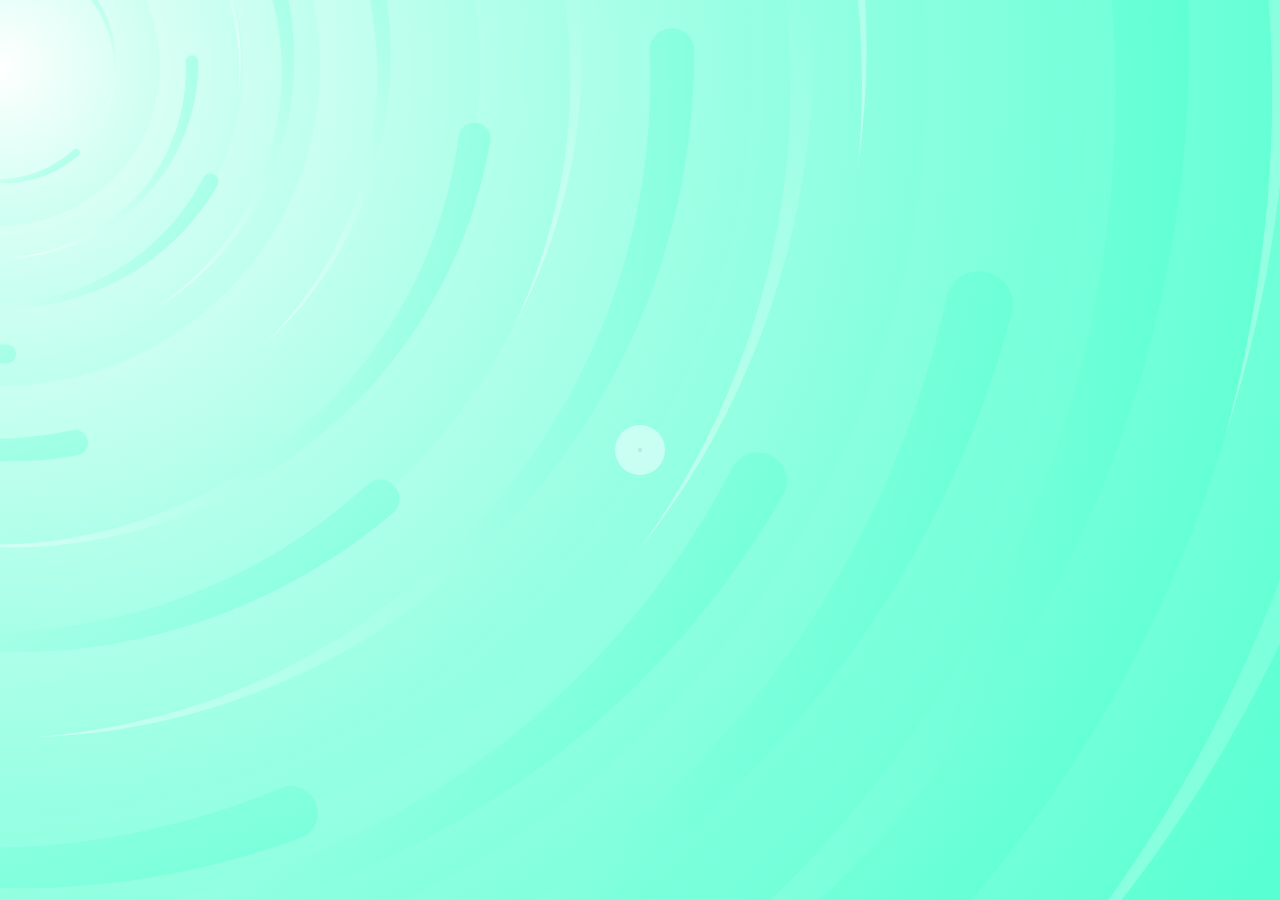
<file: index.html>
<!DOCTYPE html>
<html lang="pt-br">
<head>
    <title>BaseHub</title>
    <meta charset="UTF-8">
    <meta name="viewport" content="width=device-width, initial-scale=1.0">
    <link rel="icon" type="image/png" href="public/images/fav.png" />

    <!-- CSS -->
    <link rel="stylesheet" href="public/styles/global.css">
    <link rel="stylesheet" href="public/styles/partials/header.css">
    <link rel="stylesheet" href="public/styles/partials/landing.css">
    <link rel="stylesheet" href="../public/styles/partials/load.css">
    <link rel="stylesheet" href="../public/styles/partials/responsive.css">

    <!-- BOXICONS -->
    <link href='https://unpkg.com/boxicons@2.0.7/css/boxicons.min.css' rel='stylesheet'>

</head>
<body>
    <div id="container">
        <input id="check" type="checkbox">
        <header>

            <div class="top-header">
                <a href="#">BaseHub</a>
                <label for="check" class="hamburguer"><i class='bx bx-menu'></i></label>
            </div><!--TOP-HEADER-->

            <nav class="side-bar">
                <a href="#"><i class='bx bx-home-smile'></i><span class="nav-text">Home</span></a>
                <a href="/projetos/"><i class='bx bx-list-ul' ></i><span class="nav-text">Projetos</span></a>
                <a href="/contato/"><i class='bx bx-message-alt-detail' ></i><span class="nav-text">Contato</span></a>
            </nav><!--NAV-->

        </header><!--HEADER-->

        <main>
            <section id="landing">
                <div class="content">
                    <div class="apresentation">
                        <h1>Bem vindo ao BaseHub</h1>
                        <p>Confira os Projetos disponíveis.</p>
                        <a href="/projetos" class="btn-a btn-card">Projetos</a>
                    </div><!--APRESENTATION-->
                </div><!--BG-->
            </section><!--LANDING-->
        </main><!--MAIN-->
    </div><!--CONTAINER-->
    <div id="load">
        <div class="spinner"></div>
    </div>
    <script src="../public/scripts/load.js"></script>
</body>
</html>
</file>
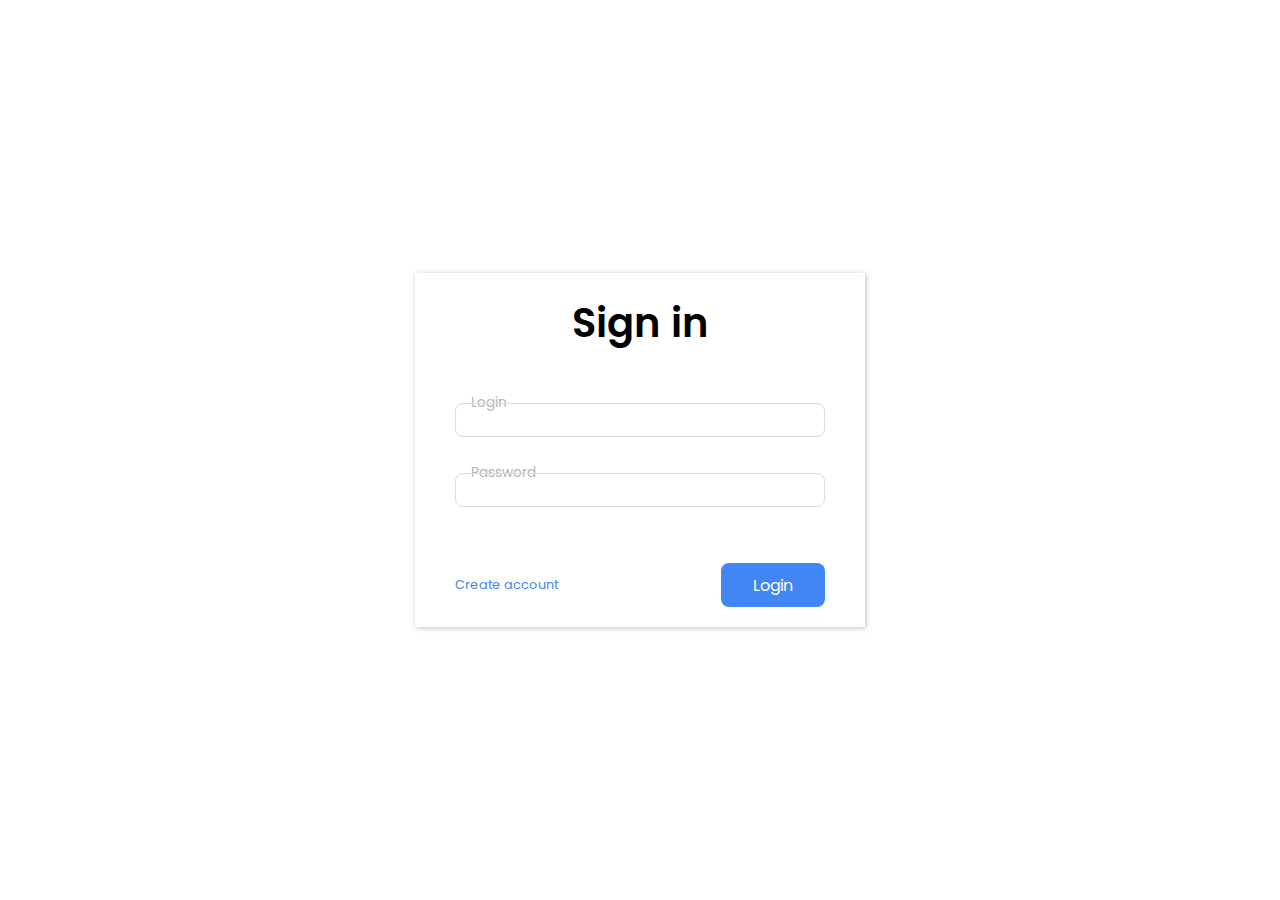
<file: form-login/index.html>
<!DOCTYPE html>
<html lang="en">
<head>
    <meta charset="UTF-8">
    <meta name="viewport" content="width=device-width, initial-scale=1.0">
    <title>Form</title>
    <link rel="stylesheet" href="./style.css">
</head>
<body>
    <div class="form">
        <form action="">
            <legend>Sign in</legend>
            <div class="form-items">
                <fieldset class="form-item">
                    <input type="text" name="login" required autocomplete="off">
                    <label>Login</label>
                </fieldset>
                <fieldset class="form-item">
                    <input type="password" name="password" required autocomplete="off">
                    <label>Password</label>
                </fieldset>
            </div>
            <div class="form-buttons">
                <a href="#" class="create-account">Create account</a>
                <input type="submit" class="btn" value="Login">
            </div>
        </form>
    </div>
</body>
</html>
</file>
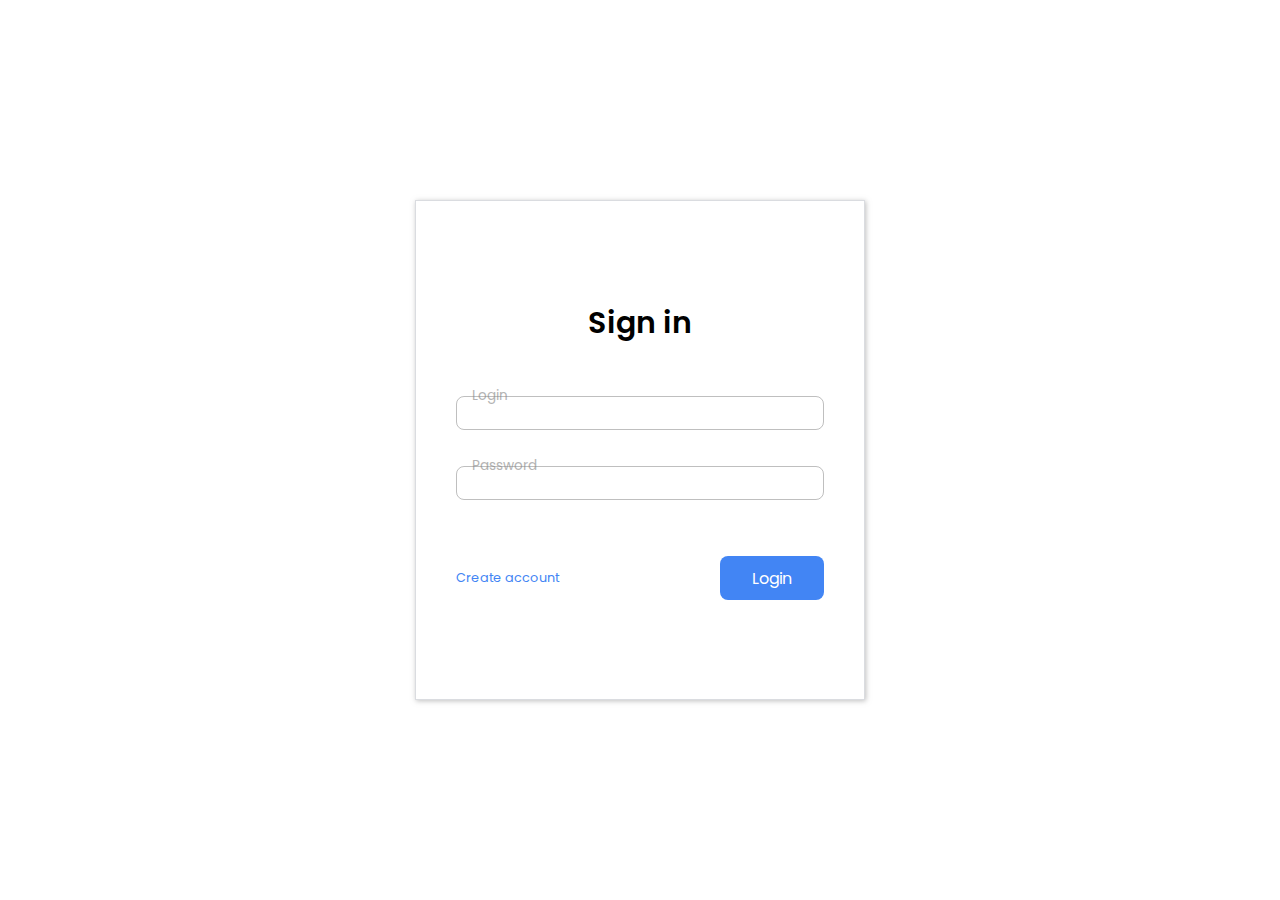
<file: form-login/teste/index.html>
<!DOCTYPE html>
<html lang="en">

<head>
    <meta charset="UTF-8">
    <meta name="viewport" content="width=device-width, initial-scale=1.0">
    <title>Document</title>
    <link rel="stylesheet" href="style.css">
</head>

<body>
    <div class="form">
        <form>
            <legend>Sign in</legend>
            <div class="form-items">
                <fieldset class="form-item">

                    <input type="text" name="user" required autocomplete="off">
                    <label>Login</label>

                </fieldset><!--FORM-ITEM-->
    
                <fieldset class="form-item">

                    <input type="password" name="password" required autocomplete="off">
                    <label>Password</label>

                </fieldset><!--FORM-ITEM-->
            </div><!--FORM-ITEMS-->
            <div class="form-buttons">
                <a href="#" class="create-account">Create account</a>
                <input class="btn" type="submit" value="Login">
            </div><!--FORM-BUTTONS-->
        </form><!--FORM-FORM-->
    </div><!--CLASS-FORM--->
</body>
</html>
</file>
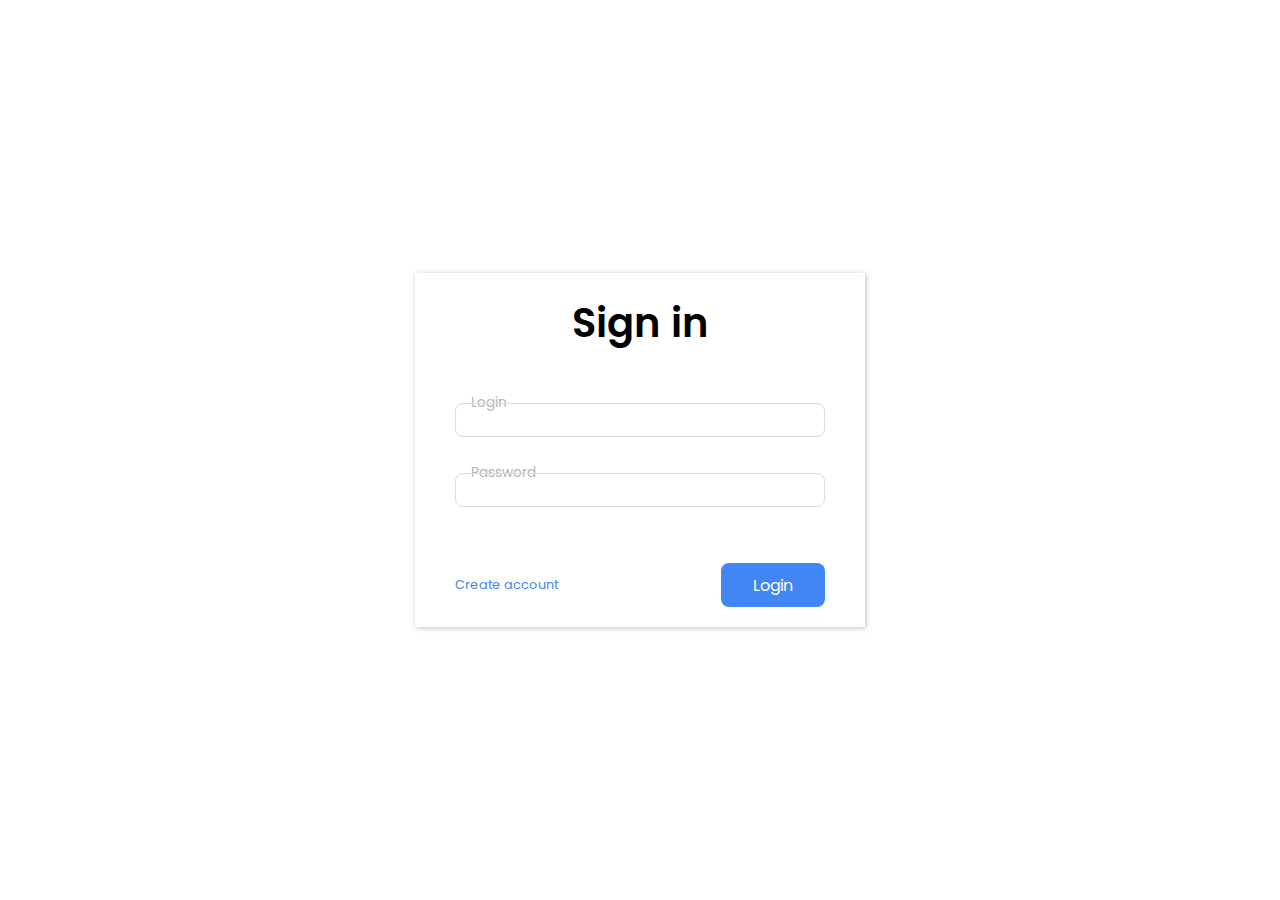
<file: projetos/form-login/index.html>
<!DOCTYPE html>
<html lang="en">
<head>
    <meta charset="UTF-8">
    <meta name="viewport" content="width=device-width, initial-scale=1.0">
    <title>Form</title>
    <link rel="stylesheet" href="style.css">
    <link rel="icon" type="image/png" href="../../public/images/fav.png" />
</head>
<body>
    <div class="form">
        <form action="">
            <legend>Sign in</legend>
            <div class="form-items">
                <fieldset class="form-item">
                    <input type="text" name="login" required autocomplete="off">
                    <label>Login</label>
                </fieldset>
                <fieldset class="form-item">
                    <input type="password" name="password" required autocomplete="off">
                    <label>Password</label>
                </fieldset>
            </div>
            <div class="form-buttons">
                <a href="#" class="create-account">Create account</a>
                <input type="submit" class="btn" value="Login">
            </div>
        </form>
    </div>
</body>
</html>
</file>
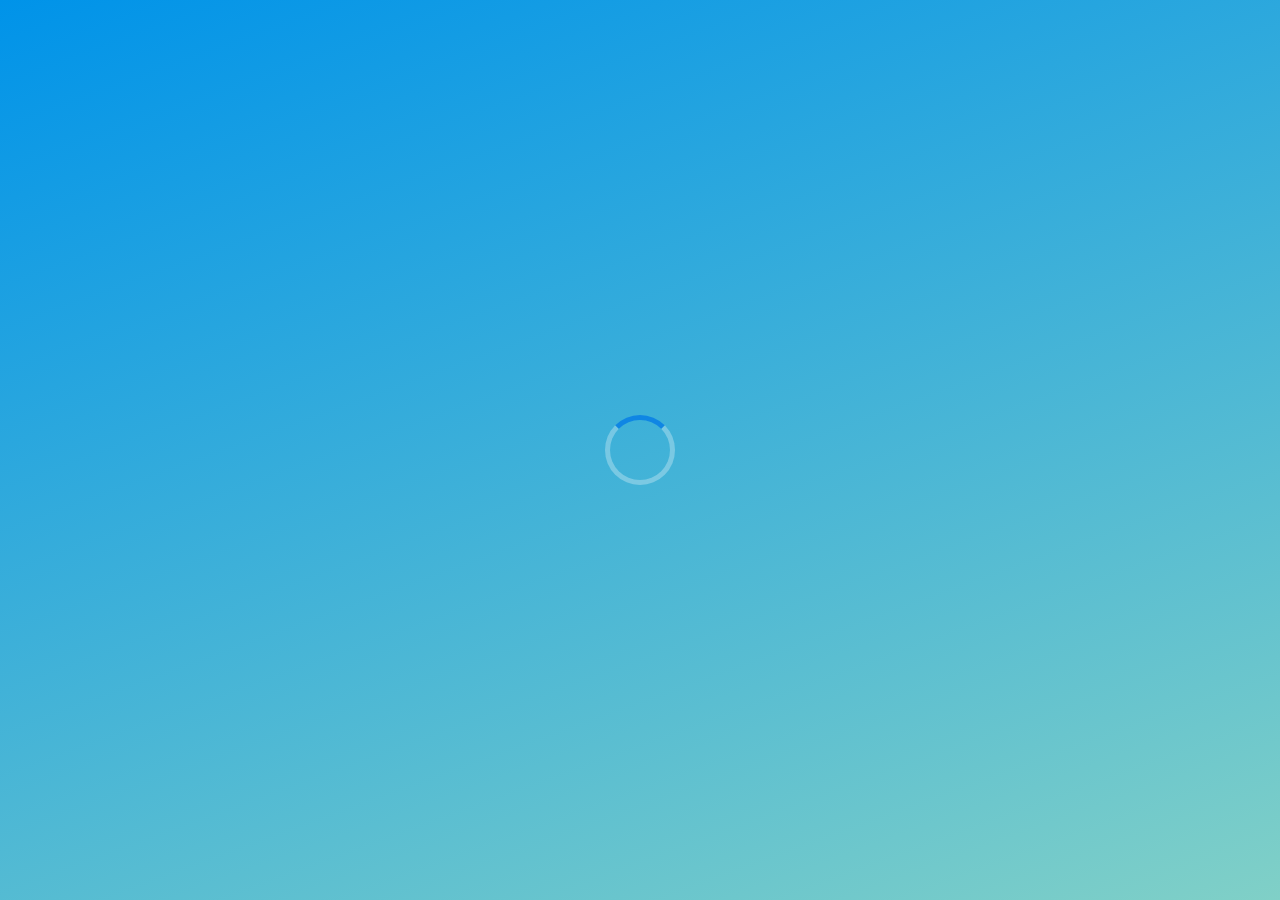
<file: projetos/loading/index.html>
<!DOCTYPE html>
<html lang="en">
<head>
    <meta charset="UTF-8">
    <meta name="viewport" content="width=device-width, initial-scale=1.0">
    <link rel="stylesheet" href="style.css">
    <title>Loading</title>
</head>
<body>
    <div id="loading-wrapper">
        <div class="loading"></div>
    </div>
</body>
</html>
</file>
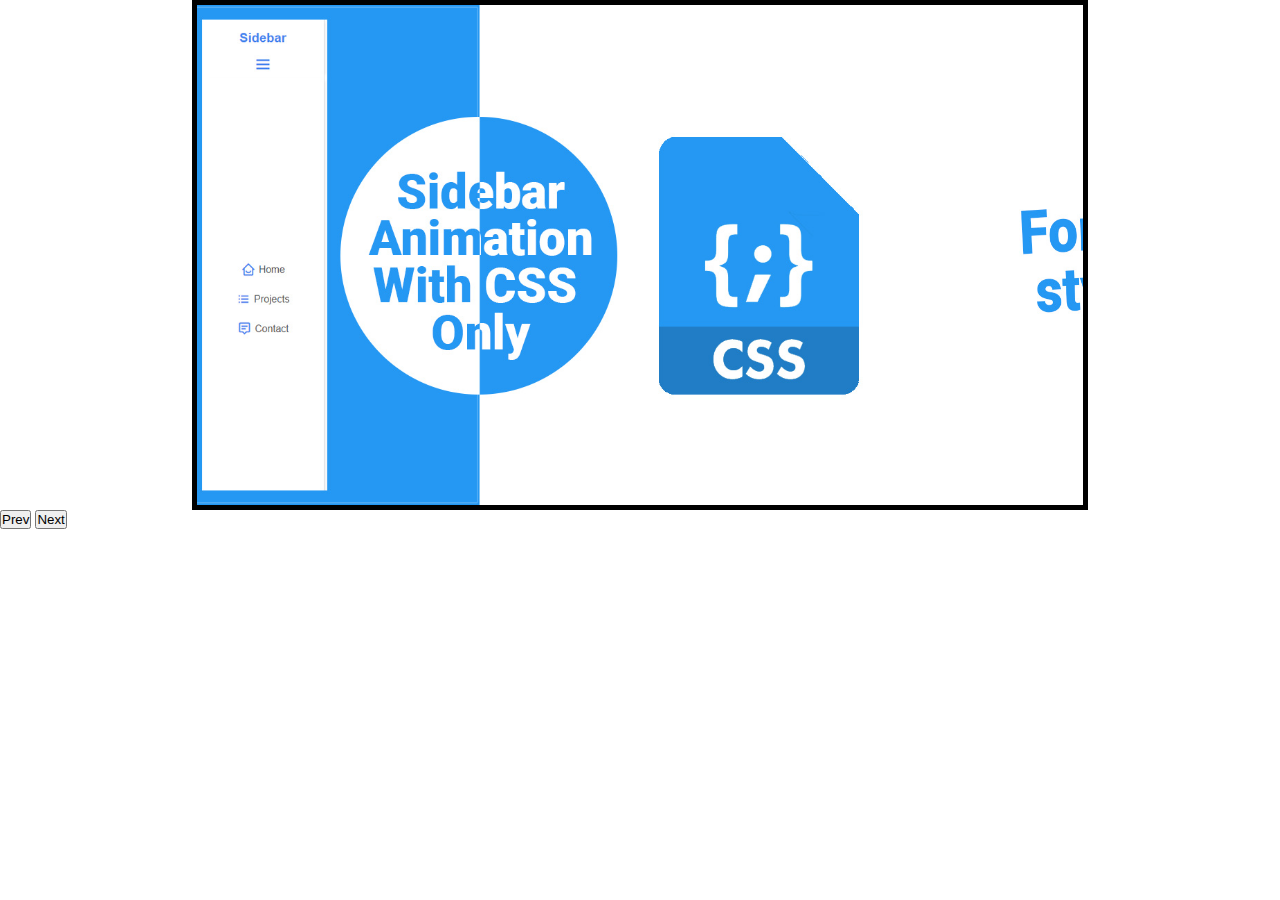
<file: slider.html>
<!DOCTYPE html>
<html lang="en">
<head>
    <meta charset="UTF-8">
    <meta name="viewport" content="width=device-width, initial-scale=1.0">
    <title>Document</title>
    <link rel="stylesheet" href="slide.css">
</head>
<body>
    <div class="carousel-container">
        <div class="carousel-slide">
            <img src="sidebar/Thumbl/1280x720.jpg" id="last-clone" alt="">
            <img src="form-login/Thumbl/1280x720.jpg" alt="">
            <img src="form-login/Thumbl/1280x720.jpg" alt="">
            <img src="sidebar/Thumbl/1280x720.jpg" alt="">
            <img src="sidebar/Thumbl/1280x720.jpg" alt="">
            <img src="form-login/Thumbl/1280x720.jpg" id="first-clone" alt="">
        </div>
    </div>
    <button id="prev-btn">Prev</button>
    <button id="next-btn">Next</button>

    <script>
        const carouselSlide = document.querySelector('.carousel-slide');
        const carouselImages = document.querySelectorAll('.carousel-slide img');

        const prevBtn = document.querySelector('#prev-btn')
        const nextBtn = document.querySelector('#next-btn')

        let counter = 1;
        const size = carouselImages[0].clientWidth;
        console.log

        carouselSlide.style.transform = 'translateX(' + (-size * counter) + 'px)';

        nextBtn.addEventListener('click', ()=>{
            if(counter >= carouselImages.length -1) return;
            carouselSlide.style.transition = 'transform 0.4s ease-in-out';
            counter++;
            carouselSlide.style.transform = 'translateX(' + (-size * counter) + 'px)';
        })
        prevBtn.addEventListener('click', ()=>{
            if(counter <= 0) return;
            carouselSlide.style.transition = 'transform 0.4s ease-in-out';
            counter--;
            carouselSlide.style.transform = 'translateX(' + (-size * counter) + 'px)';
        })
        carouselSlide.addEventListener('transitionend',()=>{
            if(carouselImages[counter].id === 'last-clone'){
                carouselSlide.style.transition = "none";
                counter = carouselImages.length -2;
                carouselSlide.style.transform = 'translateX(' + (-size * counter) + 'px)';
            }
            if(carouselImages[counter].id === 'first-clone'){
                carouselSlide.style.transition = "none";
                counter = carouselImages.length - counter;
                carouselSlide.style.transform = 'translateX(' + (-size * counter) + 'px)';
            }
        })

    </script>
</body>
</html>
</file>
<file: public/styles/global.css>
@import url('https://fonts.googleapis.com/css2?family=Montserrat:wght@300;400;500&display=swap');

:root{
    --color-primary: #2f5252;

    /*HEADER*/

    --color-header: #117a5e23;
    --color-border-header: #4e7777a4;
    --color-text-header: #2f5252;
    --color-text-light-header: #ffffff;
    --color-menu-hover: #213b3b;

    /*END HEADER*/
    
    /*BODY*/

    --color-border: #4e7777a4;
    --color-text-dark: #2f5252;
    --color-text-light: #effffb;
    --color-shadow: #2f52526c;
    --color-btn: #2f5252;
    --color-btn-hover: #213b3b;
    --color-btn-secondary: rgba(47, 82, 82, 0.9);

    /*END BODY*/

    /*CARD*/

    --color-bg-card: #ffffff54;
    /*END CARD*/
    /*LOAD*/

    --color-load-primary: #f1ffff8e;
    --color-load-secondary: #2b9c9342;
    /*END LOAD*/  
 
}
*{
    margin: 0;
    padding: 0;
    box-sizing: border-box;
    font-family: 'Montserrat', sans-serif;
}
a{
    text-decoration: none;
}
body{
    width: 100%;
    height: 100%;
    background-image: url(../images/background.svg);
    background-position: center;
    background-repeat: no-repeat;
    background-size: cover;
}
#container{
    width: 100%;
    height: 100%;
    overflow: hidden;
}

.btn-card{
    width: 100%;
    height: 35px;
    display: flex;
    align-items: center;
    justify-content: center;
    background-color: transparent;
    background-color: var(--color-btn);
    backdrop-filter: blur(5px);
    color: var(--color-text-light);
    border-radius: 10px;
    margin: 10px auto 0 auto;
    transition: 200ms;
}
.btn-card:hover{
    background-color: var(--color-btn-hover);
}
</file>
<file: public/styles/partials/header.css>
header{
    min-width: 70px;
    position: fixed;
    top: 0;
    left: 0;
    z-index: 1;
}
.top-header{
    width: 200px;
    display: flex;
    justify-content: center;
    position: absolute;
    top: 0;
    left: 0;
    align-items: center;
    flex-direction: column;

    border-right: 2px solid var(--color-border-header);
    background-color: var(--color-header);
    box-shadow: 0 0 100px #ffffff inset;

    padding-top: 20px;
    border-radius: 0 0 60% 0;
    transition: 310ms border-radius ease-in-out;

}
.top-header a{
    font-weight: 600;
    font-size: 1.3rem;

    color: var(--color-text-header);
    
    margin-bottom: 15px;
}
.top-header .hamburguer{
    font-size: 2rem;
    color: var(--color-text-header);
    cursor: pointer;
    transition: 200ms;
}
.top-header .hamburguer:hover{
    transform: scale(1.1,1.1);
    color: var(--color-menu-hover);
}
.top-header .hamburguer:active{
    transform: scale(0.8,0.8);
}
.side-bar{
    height: auto;
    width: 70px;
    display: flex;
    align-items: center;
    flex-direction: column;
    justify-content: center;
    padding-bottom: 50px;
    padding-top: 30px;
    border-radius: 0 0 50px 0;
    margin-top: 99px;

    border-right: 2px solid var(--color-border-header);
    border-bottom: 2px solid var(--color-border-header);
    box-shadow: 0 0 100px white inset;
    background-color: var(--color-header);

    backdrop-filter: blur(6px);
    transition: 300ms ease-in-out;
    font-weight: 500;
    font-size: 1rem;
    overflow: hidden;
}
.side-bar a{
    width: 100%;
    display: flex;
    align-items: center;
    justify-content: center;
    padding: 12px;
    color: var(--color-text-header);  
    transition: 300ms;
}
.side-bar a:hover{
    background-color: var(--color-menu-hover);
    color: var(--color-text-light-header);
}
.side-bar a:hover i{
    color: var(--color-text-light);
}
.side-bar i{
    color: var(--color-text-header);
    font-size: 1.5rem;
    margin-right: 5px;
    background:transparent;
}
.side-bar i:hover{
    background-color: transparent;
}
.side-bar .nav-text{
    animation: text-show 300ms ease-in-out reverse;
    display: none;
}
/*MENU FUID*/
#check{
    display: none;
}
#check:checked ~ header .top-header{
    border-radius: 0 0 0 0;
}
#check:checked ~ header .side-bar{
    width: 200px;
}
#check:checked ~ header .side-bar .nav-text{
    display: flex;    
    animation: text-show 300ms ease-in-out;
}


@keyframes text-show{
    from{
        transform: translateX(-100px);
        opacity: 0;
    }
    to{
        transform: translateX(0);
        opacity: 1;
    }
}
</file>
<file: public/styles/partials/landing.css>
main{
    width: calc(100% - 70px);
    transition: margin-left 300ms ease-in-out;
    margin-left: 70px;
    z-index: -1;
    color: var(--color-text-dark);

}
#landing{
    height: 100%;
    display: flex;
    align-items: center;
    justify-content: center;
    position: relative;
}
.content{
    width: 100%;
    height: 100vh;
}
.content .apresentation{
    height: 100%;
    display: flex;
    flex-direction: column;
    align-items: center;
    justify-content: center;
    text-align: center;
}
.content .apresentation h1{
    font-size: 2.5rem;
    text-align: center;
}
.content .apresentation .btn-a{
    width: 200px;
    height: 50px;
}
.content .apresentation p{
    font-size: .9rem;
}
</file>
<file: public/styles/partials/load.css>
#load{
    width: 100%;
    height: 100vh;
    position: fixed;
    top: 0;
    left: 0;
    z-index: 100;
    display: flex;
    align-items: center;
    justify-content: center;
    background-image: url(../../images/background.svg);
    background-position: center;
    background-repeat: no-repeat;
    background-size: cover;
}
.spinner{
    position: relative;
    animation: rotate 1.8s ease infinite;
}
.spinner:before,
.spinner::after{
    content: "";
    position: absolute;
    display: flex;
    border-radius: 50%;
}
.spinner:before{
    width: 100%;
    height: 100%;
    top: 50%;
    left: 50%;
    transform: translate(-50%,-50%);
    background: var(--color-load-secondary); 
    border: 2px solid var(--color-load-secondary);
}
.spinner::after{
    top: 50%;
    left: 50%;
    width: 50px;
    height: 50px;
    background-color:  var(--color-load-primary);
    transform: translate(-50%,-50%);
    animation: spinner 1.5s ease infinite;
}
@keyframes rotate{
    0%{
        width: 50px;
        height: 50px;
    }
    50%{
        width: 100px;
        height: 100px;
    }
    100%{
        width: 50px;
        height: 50px;
    }
}
@keyframes spinner{
    0%{
        width: 0;
        height: 0;
    }
    50%{
        width: 100%;
        height: 100%;
    }
    100%{
        width: 0;
        height: 0;
    }
}
/*    animation: spinner 800ms ease-in infinite;*/
</file>
<file: public/styles/partials/responsive.css>
@media(max-width:950px){
    body{
        min-height: 100vh;
    }
    header{
        width: 100%;
    }
    .top-header{
        width: 100%;
        border-radius: 0;
        z-index: 1;
    }
    .side-bar{
        position: absolute;
        top: -300px;
        left: 50%;
        transform: translateX(-50%);
        width: 50%;
        height: auto;
        border: 2px solid var(--color-border-header);
        border-top: 0;
        border-radius: 0 0 50px 50px;
        opacity: 0;
    }
    .top-header{
        border-right: 0;
    }
    .top-header::before,
    .top-header::after{
        transition: width 300ms ease-in-out;
    }
    .top-header::before{
        content: "";
        position: absolute;
        bottom: 0;
        left: 0;
        width: 50%;
        height: 1px;
        background-color: var(--color-border-header);
    }
    .top-header::after{
        content: "";
        position: absolute;
        bottom: 0;
        right: 0;
        width: 50%;
        height: 1px;
        background-color: var(--color-border-header);
    }
    main{
        width: 100%;
        margin-top: 100px;
        margin-left: 0;
    }
    #landing .content{
        height: calc(100vh - 100px);
    }
    #projects .content{
        height: auto;
    }
    .side-bar .nav-text{
        display: flex;
    }
    #check:checked ~ header .top-header::before,
    #check:checked ~ header .top-header::after{
        width: 30.3%;
    }
    #check:checked ~ header .side-bar{
        height: auto;
        display: flex;
        top: 0;
        transition: top 300ms ease-in-out;
        opacity: 1;
    }
    #check:checked ~ header .side-bar{
        width: max(40%, 200px);
    }
    .cards{
        flex-direction: column-reverse;
        align-items: center;
    }
    .cards .card{
        min-width:80%;
    }
}
@media(max-width:500px){
    #check:checked ~ header .top-header::before,
    #check:checked ~ header .top-header::after{
        width: 0;
    }
}
@media(max-width:377px){
    .cards .card{
        width: 90%;
    }
}
</file>
<file: form-login/style.css>
@import url('https://fonts.googleapis.com/css2?family=Poppins:wght@400;500;600&display=swap');

:root{
    --color-primary: #fff;
    --color-secondary: #4285f4;
    --color-secondary-hover: #276ad6;
    --color-shadow: #80808080;
    --color-border-light: #dadce0;
}
*{
    margin: 0;
    padding: 0;
    box-sizing: border-box;
    font-family: 'Poppins', sans-serif;
}
body{
    height: 100vh;
    background-color: var(--color-primary);
}
.form{
    height: 100%;
    width: 100%;
    display: flex;
    align-items: center;
    justify-content: center;
    flex-direction: column;
}
form{
    display: flex;
    align-items: center;
    justify-content: center;
    flex-direction: column;
    width: 100%;
    margin: 0 20px;
    max-width: 450px;
    padding: 20px 40px;
    background-color: var(--color-primary);
    box-shadow: 1px 1px 5px var(--color-shadow);
}
legend{
    font-size: 2.5rem;
    font-weight: 600;
}
.form-items{
    width: 100%;
    padding: 40px 0 30px 0;
    display: flex;
    align-items: center;
    justify-content: center;
    flex-direction: column;
}
.form-item{
    border: 0;
    width: 100%;
    height: 50px;
    margin: 10px;
    position: relative;
}
.form-item input{
    border: 0;
    width: 100%;
    height: 100%;
    background: none;
    font-size: .850rem;
    position: absolute;
    top: 0;
    left: 0;
    padding: 1rem;
    outline: 0;
    border: 1px solid var(--color-border-light);
    border-radius: .5rem;
    z-index: 1;
}
.form-item input:focus{
    border: 1px solid var(--color-secondary);
}
.form-item label{
    position: absolute;
    top: 50%;
    left: 0.8rem;
    font-size: .850rem;
    transform: translateY(-50%);
    background-color: var(--color-primary);
    color: #b4b4b4;
    transition: 300ms;
    font-weight: 400;
    padding: 0 .2rem;
    pointer-events: none;
}
.form-item input:focus ~ label{
    top: 0;
    color: var(--color-secondary);
    font-size: .750rem;
    background-color: var(--color-primary);
    z-index: 1;
    font-weight: 500;
}
.form-item input:valid ~ label{
    top: 0;
    font-size: .750rem;
    background-color: var(--color-primary);
    z-index: 1;
    font-weight: 500;
}
.form-buttons{
    width: 100%;
    display: flex;
    align-items: center;
    justify-content: space-between;
}
.form-buttons .create-account{
    text-decoration: none;
    font-size: .8rem;
    color: var(--color-secondary);
}
.form-buttons .btn{
    display: block;
    padding: .6rem 2rem;
    border: 0;
    background-color: var(--color-secondary);
    font-size: 1rem;
    color: var(--color-primary);
    border-radius: .5rem;
    transition: 300ms;
    cursor: pointer;
}
.form-buttons .btn:hover{
    background-color: var(--color-secondary-hover);
}
@media(max-width:500px){
    form{
        width: 90%;
    }
    .form-buttons{
        flex-direction: column-reverse;
    }
    .btn{
        margin-bottom: 10px;
    }
}
</file>
<file: form-login/teste/style.css>
@import url('https://fonts.googleapis.com/css2?family=Poppins:wght@400;500;600&display=swap');
:root{
    --color-primary: #fff;
    --color-secondary: #4285f4;
    --color-secondary-hover: #276ad6;
    --color-shadow:  #80808080;
    --color-border-light: #dadce0
}
*{
    margin: 0;
    padding: 0;
    box-sizing: border-box;
    font-family: 'Poppins', sans-serif;
}
body{
    height: 100%;
    background-color: var(--color-primary);
}
#container{
    height: 100vh;
}
.form{
    height: 100vh;
    width: 100%;
    display: flex;
    align-items: center;
    justify-content: center;
    flex-direction: column;
}
form {
    display: flex;
    align-items: center;
    justify-content: center;
    flex-direction: column;
    width: 100%;
    max-width: 450px;
    height: 500px;
    padding: 20px 40px;
    background-color: white;
    box-shadow: 1px 1px 5px var(--color-shadow);
    border: 1px solid var(--color-border-light);
}
legend{
    font-size: 30px;
    font-weight: 600;
}
.form-items{
    width: 100%;
    padding: 40px 0 30px 0;
    display: flex;
    justify-content: center;
    flex-direction: column;
    align-items: center;
}
.form-item{
    border: 0;
    width: 100%;
    height: 50px;
    margin: 10px;
    position: relative;
}
.form-item input{
    border: 0;
    width: 100%;
    height: 100%;
    background: none;
    font-size: .850rem;
    position: absolute;
    top: 0;
    left: 0;
    padding: 1rem;
    outline: 0;
    border: 1px solid var(--color-shadow);
    border-radius: .5rem;
    z-index: 1;
}
.form-item input:focus{
    border: 1px solid var(--color-secondary);
}
.form-item label{
    position: absolute;
    top: 50%;
    left: .8rem;
    font-size: .850rem;
    transform: translateY(-50%);
    background-color: white;
    color: #b4b4b4;
    transition: 300ms;
    font-weight: 400;
    padding: 0 .2rem;
    pointer-events: none;
}
.form-item input:focus ~ label{
    top: 0;
    color: var(--color-secondary);
    font-size: .750rem;
    background-color: white;
    z-index: 1;
    font-weight: 500;
}
.form-item input:valid ~ label{
    top: 0;
    font-size: .750rem;
    background-color: white;
    z-index: 1;
    font-weight: 500;
}
.form-buttons{
    width: 100%;
    display: flex;
    align-items: center;
    justify-content: space-between;
}
.form-buttons a{
    text-decoration: none;
    font-size: .8rem;
    color: var(--color-secondary);
}
.form-buttons .btn{
    display: block;
    padding: .6rem 2rem;
    border: 0;
    background-color: var(--color-secondary);
    font-size: 1rem;
    color: white;
    border-radius: .5rem;
    transition: 300ms;
    cursor: pointer;
}
.form-buttons .btn:hover{
    background-color: var(--color-secondary-hover);
}
</file>
<file: projetos/form-login/style.css>
@import url('https://fonts.googleapis.com/css2?family=Poppins:wght@400;500;600&display=swap');

:root{
    --color-primary: #fff;
    --color-secondary: #4285f4;
    --color-secondary-hover: #276ad6;
    --color-shadow: #80808080;
    --color-border-light: #dadce0;
}
*{
    margin: 0;
    padding: 0;
    box-sizing: border-box;
    font-family: 'Poppins', sans-serif;
}
body{
    height: 100vh;
    background-color: var(--color-primary);
}
.form{
    height: 100%;
    width: 100%;
    display: flex;
    align-items: center;
    justify-content: center;
    flex-direction: column;
}
form{
    display: flex;
    align-items: center;
    justify-content: center;
    flex-direction: column;
    width: 100%;
    margin: 0 20px;
    max-width: 450px;
    padding: 20px 40px;
    background-color: var(--color-primary);
    box-shadow: 1px 1px 5px var(--color-shadow);
}
legend{
    font-size: 2.5rem;
    font-weight: 600;
}
.form-items{
    width: 100%;
    padding: 40px 0 30px 0;
    display: flex;
    align-items: center;
    justify-content: center;
    flex-direction: column;
}
.form-item{
    border: 0;
    width: 100%;
    height: 50px;
    margin: 10px;
    position: relative;
}
.form-item input{
    border: 0;
    width: 100%;
    height: 100%;
    background: none;
    font-size: .850rem;
    position: absolute;
    top: 0;
    left: 0;
    padding: 1rem;
    outline: 0;
    border: 1px solid var(--color-border-light);
    border-radius: .5rem;
    z-index: 1;
}
.form-item input:focus{
    border: 1px solid var(--color-secondary);
}
.form-item label{
    position: absolute;
    top: 50%;
    left: 0.8rem;
    font-size: .850rem;
    transform: translateY(-50%);
    background-color: var(--color-primary);
    color: #b4b4b4;
    transition: 300ms;
    font-weight: 400;
    padding: 0 .2rem;
    pointer-events: none;
}
.form-item input:focus ~ label{
    top: 0;
    color: var(--color-secondary);
    font-size: .750rem;
    background-color: var(--color-primary);
    z-index: 1;
    font-weight: 500;
}
.form-item input:valid ~ label{
    top: 0;
    font-size: .750rem;
    background-color: var(--color-primary);
    z-index: 1;
    font-weight: 500;
}
.form-buttons{
    width: 100%;
    display: flex;
    align-items: center;
    justify-content: space-between;
}
.form-buttons .create-account{
    text-decoration: none;
    font-size: .8rem;
    color: var(--color-secondary);
}
.form-buttons .btn{
    display: block;
    padding: .6rem 2rem;
    border: 0;
    background-color: var(--color-secondary);
    font-size: 1rem;
    color: var(--color-primary);
    border-radius: .5rem;
    transition: 300ms;
    cursor: pointer;
}
.form-buttons .btn:hover{
    background-color: var(--color-secondary-hover);
}
@media(max-width:500px){
    form{
        width: 90%;
    }
    .form-buttons{
        flex-direction: column-reverse;
    }
    .btn{
        margin-bottom: 10px;
    }
}
</file>
<file: projetos/loading/style.css>
*{
    padding: 0;
    margin: 0;
    box-sizing: border-box;
}
body{
    width: 100%;
    height: auto;
}
#loading-wrapper{
    width: 100%;
    height: 100vh;
    display: flex;
    align-items: center;
    justify-content: center;
    background: linear-gradient(160deg, #0093E9 0%, #80D0C7 100%);
}
.loading{
    width: 70px;
    height: 70px;
    border-radius: 50%;
    border: 5px solid rgba(255, 255, 255, .3);
    border-top-color: #0078e9be;
    animation: spin 1s ease-in-out infinite;
}
@keyframes spin{
    to{
        transform: rotate(360deg);
    }
}
</file>
<file: slide.css>
*{
    box-sizing: border-box;
    margin: 0;
    padding: 0;
}
body{

}
.carousel-container{
    width: 70%;
    margin: auto;
    border: 5px solid black;
    overflow: hidden;
}
.carousel-slide{
    display: flex;
    width: 100%;
    height: 500px;
}
.carousel-slide img{
    width: 100%;
}
</file>
